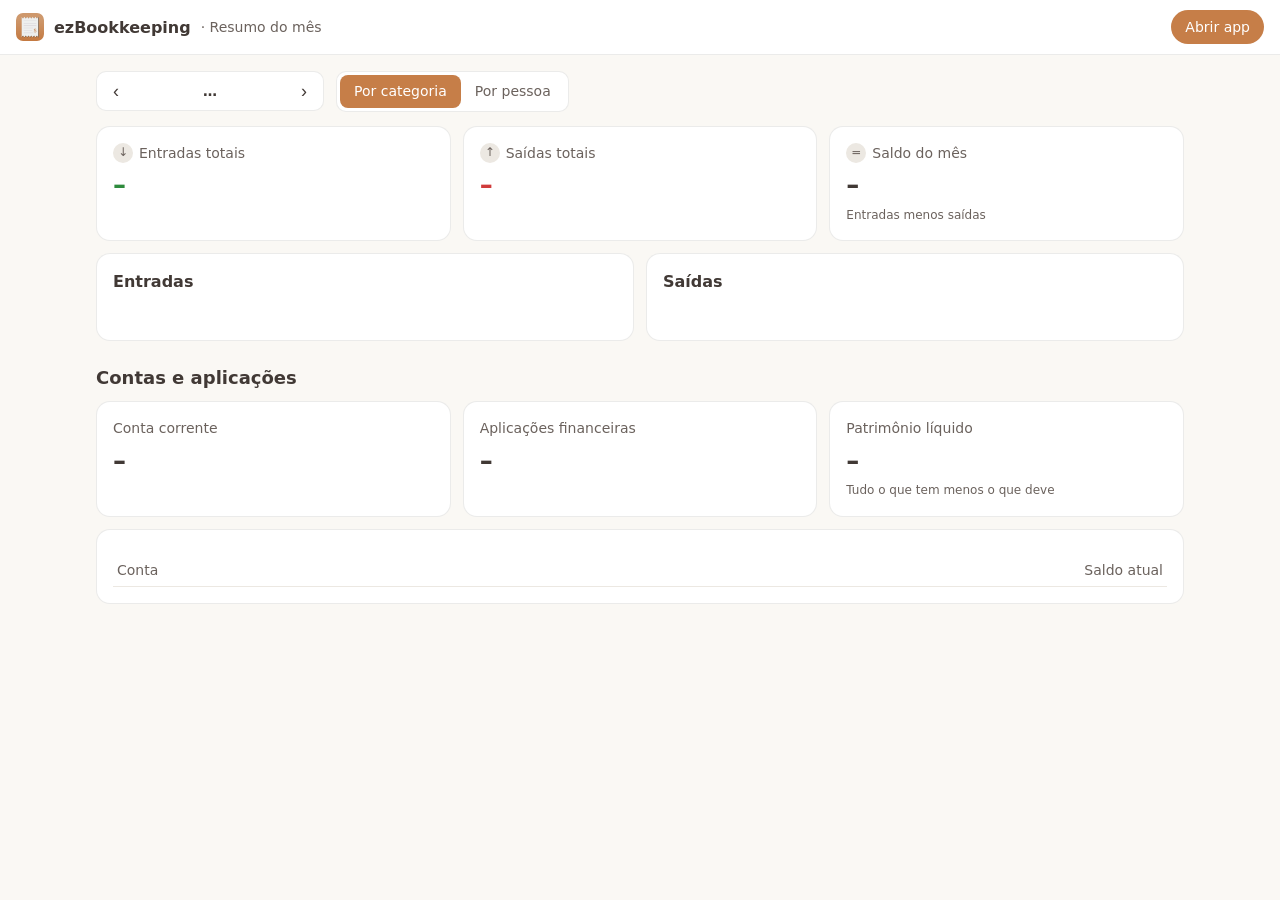
<file: resumo.html>
<!doctype html>
<html lang="pt-BR">
<head>
<meta charset="utf-8">
<meta name="viewport" content="width=device-width, initial-scale=1, viewport-fit=cover">
<meta name="robots" content="noindex, nofollow">
<meta name="theme-color" content="#c67e48">
<title>Resumo do mês · ezBookkeeping</title>
<link rel="shortcut icon" type="image/x-icon" href="favicon.ico">
<link rel="apple-touch-icon" href="touchicon.png">
<style>
  :root {
    color-scheme: light;
    --fundo: #faf8f4; --cartao: #fff; --texto: #413935; --texto-2: #6b625d; --suave: #8c8c8c;
    --linha: #ece8e2; --base: #d7d2ca; --destaque: #c67e48; --borda: rgba(65,57,53,.10);
    --s1: #2a78d6; --s2: #eb6834; --s3: #1baf7a; --s4: #eda100; --s5: #e87ba4; --outros: #c3c2b7;
    --bom: #2e8b3d; --ruim: #d03b3b;
  }
  @media (prefers-color-scheme: dark) {
    :root:not([data-theme="light"]) {
      color-scheme: dark;
      --fundo: #060504; --cartao: #1a1a1a; --texto: #fcf0e3; --texto-2: #c9bfb4; --suave: #9d9b99;
      --linha: #2a2724; --base: #3e3a36; --borda: rgba(255,255,255,.08);
      --s1: #3987e5; --s2: #d95926; --s3: #199e70; --s4: #c98500; --s5: #d55181; --outros: #5c5b57;
      --bom: #4cd964; --ruim: #ff6b61;
    }
  }
  :root[data-theme="dark"] {
    color-scheme: dark;
    --fundo: #060504; --cartao: #1a1a1a; --texto: #fcf0e3; --texto-2: #c9bfb4; --suave: #9d9b99;
    --linha: #2a2724; --base: #3e3a36; --borda: rgba(255,255,255,.08);
    --s1: #3987e5; --s2: #d95926; --s3: #199e70; --s4: #c98500; --s5: #d55181; --outros: #5c5b57;
    --bom: #4cd964; --ruim: #ff6b61;
  }
  * { box-sizing: border-box; }
  body { margin: 0; background: var(--fundo); color: var(--texto);
         font: 14px/1.45 "Roboto", -apple-system, system-ui, "Segoe UI", sans-serif; }
  .barra { position: sticky; top: 0; z-index: 5; display: flex; align-items: center; gap: 10px;
           padding: 10px 16px; padding-top: max(10px, env(safe-area-inset-top)); background: var(--cartao); border-bottom: 1px solid var(--borda); }
  .barra img { width: 28px; height: 28px; border-radius: 7px; }
  .barra .nome { font-weight: 600; font-size: 16px; }
  .barra .sub { color: var(--texto-2); }
  .barra a { margin-left: auto; color: #fff; background: var(--destaque); text-decoration: none; font-weight: 500;
             padding: 7px 14px; border-radius: 18px; white-space: nowrap; }
  main { max-width: 1120px; margin: 0 auto; padding: 16px 16px 48px; }
  .filtros { display: flex; flex-wrap: wrap; align-items: center; gap: 12px; margin-bottom: 14px; }
  .mes { display: flex; align-items: center; background: var(--cartao); border: 1px solid var(--borda); border-radius: 10px; }
  .mes button { border: 0; background: none; color: var(--texto); font-size: 18px; width: 38px; height: 38px; cursor: pointer; border-radius: 10px; }
  .mes button:disabled { color: var(--base); cursor: default; }
  .mes button:not(:disabled):hover { background: var(--linha); }
  .mes span { min-width: 150px; text-align: center; font-weight: 600; }
  .modo { display: inline-flex; background: var(--cartao); border: 1px solid var(--borda); border-radius: 10px; padding: 3px; }
  .modo button { border: 0; background: none; color: var(--texto-2); font: inherit; padding: 6px 14px; border-radius: 8px; cursor: pointer; }
  .modo button[aria-pressed="true"] { background: var(--destaque); color: #fff; }
  .cartao { background: var(--cartao); border: 1px solid var(--borda); border-radius: 14px; padding: 16px; }
  .kpis { display: grid; grid-template-columns: repeat(3, 1fr); gap: 12px; }
  .kpi .rot { color: var(--texto-2); display: flex; align-items: center; gap: 6px; }
  .kpi .val { font-size: 26px; font-weight: 600; margin-top: 4px; white-space: nowrap; }
  .kpi .det { color: var(--texto-2); font-size: 12px; margin-top: 2px; }
  .seta { font-size: 12px; width: 20px; height: 20px; border-radius: 50%; display: inline-grid; place-items: center; background: var(--linha); }
  .positivo { color: var(--bom); } .negativo { color: var(--ruim); }
  .pizzas { display: grid; grid-template-columns: 1fr 1fr; gap: 12px; margin-top: 12px; }
  h2 { font-size: 16px; margin: 0 0 2px; }
  .nota { color: var(--texto-2); font-size: 12px; margin: 0 0 12px; min-height: 17px; }
  .grafico { display: grid; grid-template-columns: 190px 1fr; gap: 16px; align-items: center; }
  svg.rosca { width: 190px; height: 190px; display: block; }
  svg.rosca path, svg.rosca circle.fatia { stroke: var(--cartao); stroke-width: 2; cursor: default; outline: none; }
  svg.rosca .fatia:hover, svg.rosca .fatia:focus-visible { filter: brightness(1.12); }
  svg.rosca text { fill: var(--texto); text-anchor: middle; }
  .legenda { list-style: none; margin: 0; padding: 0; }
  .legenda li { display: grid; grid-template-columns: 12px 1fr auto auto; gap: 8px; align-items: center; padding: 5px 0; border-bottom: 1px solid var(--linha); }
  .legenda li:last-child { border-bottom: 0; }
  .cor { width: 12px; height: 12px; border-radius: 3px; }
  .legenda .v { font-variant-numeric: tabular-nums; white-space: nowrap; }
  .legenda .p { color: var(--texto-2); font-variant-numeric: tabular-nums; width: 42px; text-align: right; }
  details { margin-top: 10px; }
  summary { color: var(--destaque); cursor: pointer; font-weight: 500; }
  table { width: 100%; border-collapse: collapse; margin-top: 8px; }
  td, th { padding: 6px 4px; border-bottom: 1px solid var(--linha); text-align: left; }
  th { color: var(--texto-2); font-weight: 500; }
  .num { text-align: right; font-variant-numeric: tabular-nums; white-space: nowrap; }
  .vazio { color: var(--texto-2); padding: 24px 0; text-align: center; }
  .secao { margin-top: 24px; }
  .secao > h2 { font-size: 18px; margin-bottom: 10px; }
  .contas { margin-top: 12px; }
  .contas .grupo td { font-weight: 600; background: var(--linha); }
  .contas .total td { font-weight: 600; }
  .aviso { margin-top: 10px; padding: 10px 12px; border-radius: 10px; background: var(--linha); color: var(--texto-2); }
  #dica { position: fixed; z-index: 20; pointer-events: none; background: var(--cartao); color: var(--texto); border: 1px solid var(--borda);
          border-radius: 8px; padding: 8px 10px; box-shadow: 0 4px 16px rgba(0,0,0,.2); font-size: 12px; max-width: 240px; }
  #dica b { display: block; font-size: 14px; }
  #dica span { color: var(--texto-2); }
  @media (max-width: 860px) { .pizzas { grid-template-columns: 1fr; } }
  @media (max-width: 600px) {
    .kpis { grid-template-columns: 1fr; }
    .kpi .val { font-size: 22px; }
    .grafico { grid-template-columns: 1fr; justify-items: center; }
    .legenda { width: 100%; }
    .barra .sub { display: none; }
  }
</style>
</head>
<body>
<header class="barra">
  <img src="img/ezbookkeeping-192.png" alt="">
  <span class="nome">ezBookkeeping</span><span class="sub">· Resumo do mês</span>
  <a id="abrir-app" href="desktop.html#/">Abrir app</a>
</header>
<main>
  <div class="filtros">
    <div class="mes"><button id="mes-ant" aria-label="Mês anterior">‹</button><span id="mes-nome">…</span><button id="mes-prox" aria-label="Próximo mês">›</button></div>
    <div class="modo" role="group" aria-label="Segmentar por">
      <button data-modo="categoria" aria-pressed="true">Por categoria</button>
      <button data-modo="pessoa" aria-pressed="false">Por pessoa</button>
    </div>
  </div>

  <div class="kpis">
    <div class="cartao kpi"><div class="rot"><span class="seta">↓</span>Entradas totais</div><div class="val positivo" id="k-ent">–</div><div class="det" id="k-ent-det"></div></div>
    <div class="cartao kpi"><div class="rot"><span class="seta">↑</span>Saídas totais</div><div class="val negativo" id="k-sai">–</div><div class="det" id="k-sai-det"></div></div>
    <div class="cartao kpi"><div class="rot"><span class="seta">=</span>Saldo do mês</div><div class="val" id="k-saldo">–</div><div class="det">Entradas menos saídas</div></div>
  </div>

  <div class="pizzas">
    <section class="cartao"><h2 id="t-ent">Entradas</h2><p class="nota" id="n-ent"></p><div id="g-ent"></div></section>
    <section class="cartao"><h2 id="t-sai">Saídas</h2><p class="nota" id="n-sai"></p><div id="g-sai"></div></section>
  </div>

  <section class="secao">
    <h2>Contas e aplicações</h2>
    <div class="kpis">
      <div class="cartao kpi"><div class="rot">Conta corrente</div><div class="val" id="k-cc">–</div><div class="det" id="k-cc-det"></div></div>
      <div class="cartao kpi"><div class="rot">Aplicações financeiras</div><div class="val" id="k-apl">–</div><div class="det" id="k-apl-det"></div></div>
      <div class="cartao kpi"><div class="rot">Patrimônio líquido</div><div class="val" id="k-pl">–</div><div class="det">Tudo o que tem menos o que deve</div></div>
    </div>
    <div class="cartao contas"><table><thead><tr><th>Conta</th><th class="num">Saldo atual</th></tr></thead><tbody id="t-contas"></tbody></table>
      <div class="aviso" id="aviso-apl" hidden>Nenhuma aplicação cadastrada ainda. No app do Mac, crie uma conta do tipo <b>Investimento</b>, <b>Poupança</b> ou <b>CDB</b> com o saldo atual para ela aparecer aqui.</div>
    </div>
  </section>
</main>
<div id="dica" role="tooltip" hidden></div>
<script src="./espelho-inicio.js?v=d8fa026cb3" data-app="./espelho-resumo.js?v=c40fdd0487"></script>
</body>
</html>
</file>
